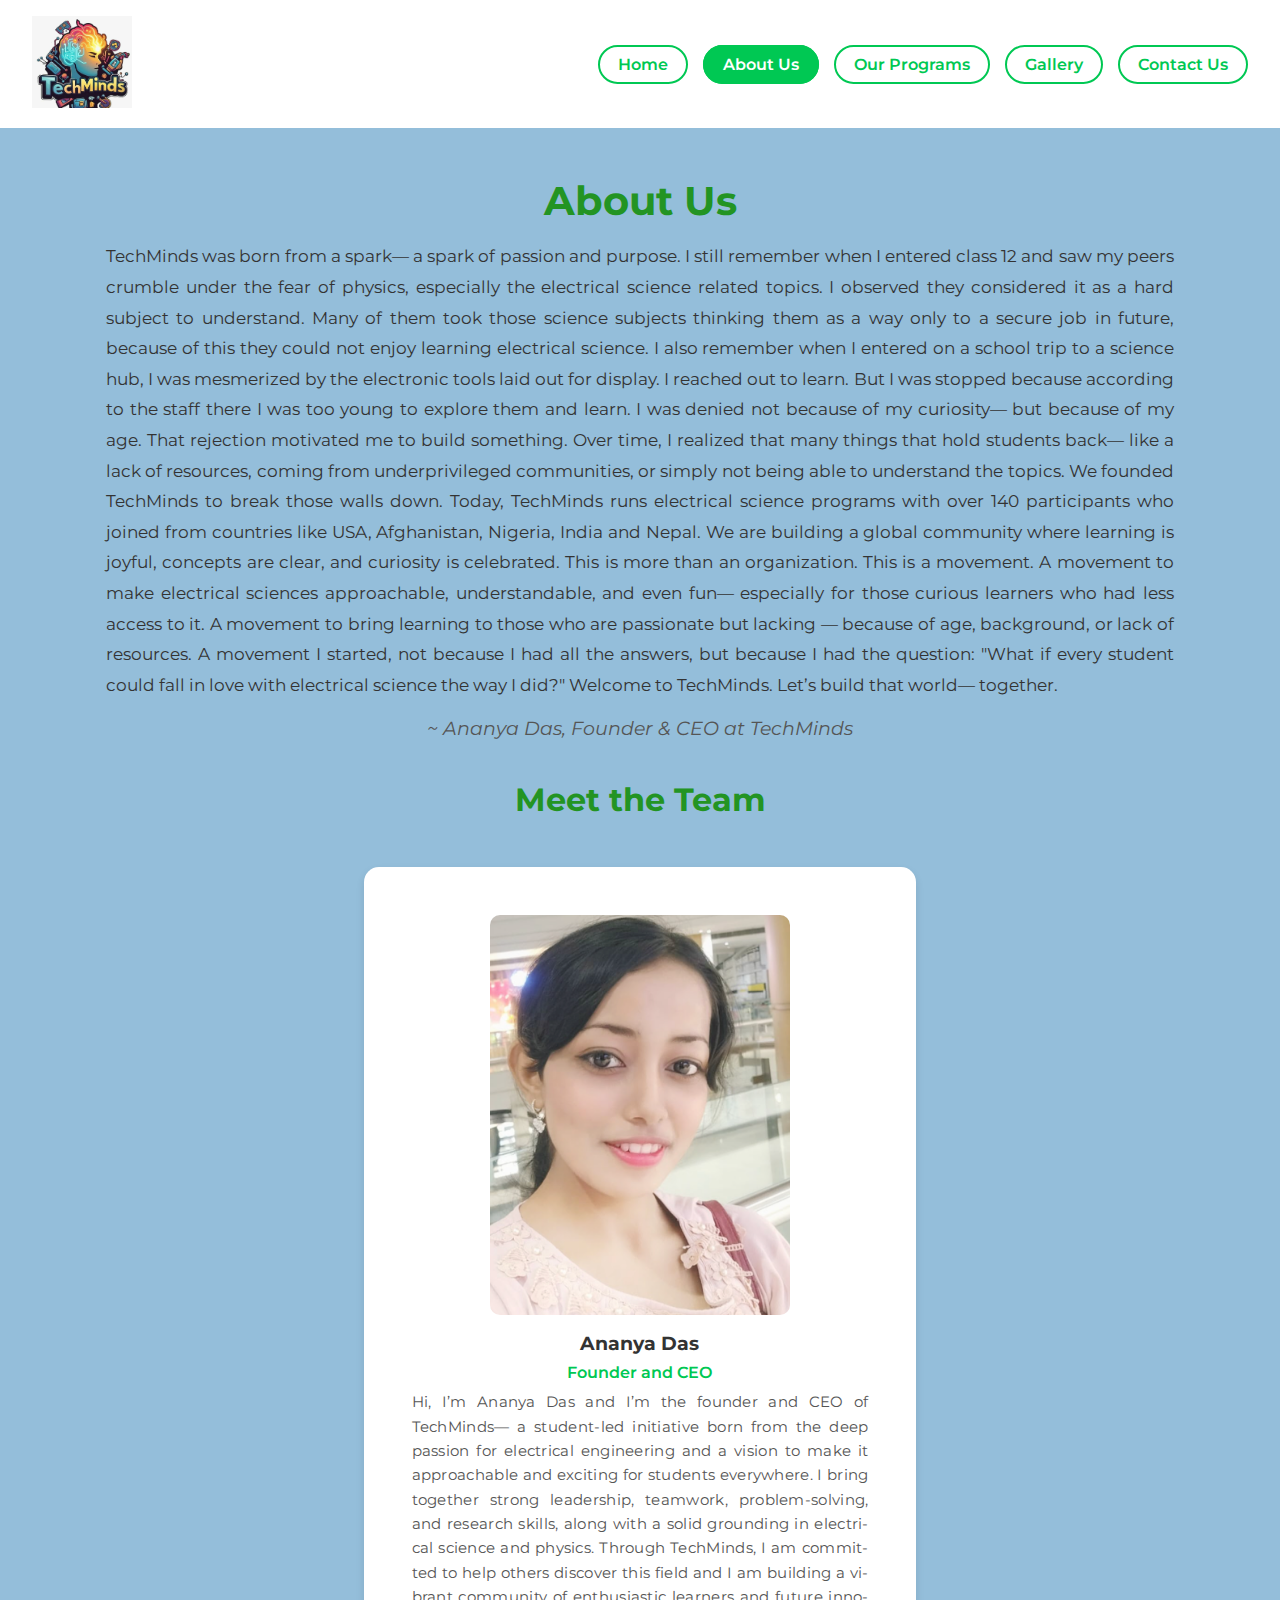
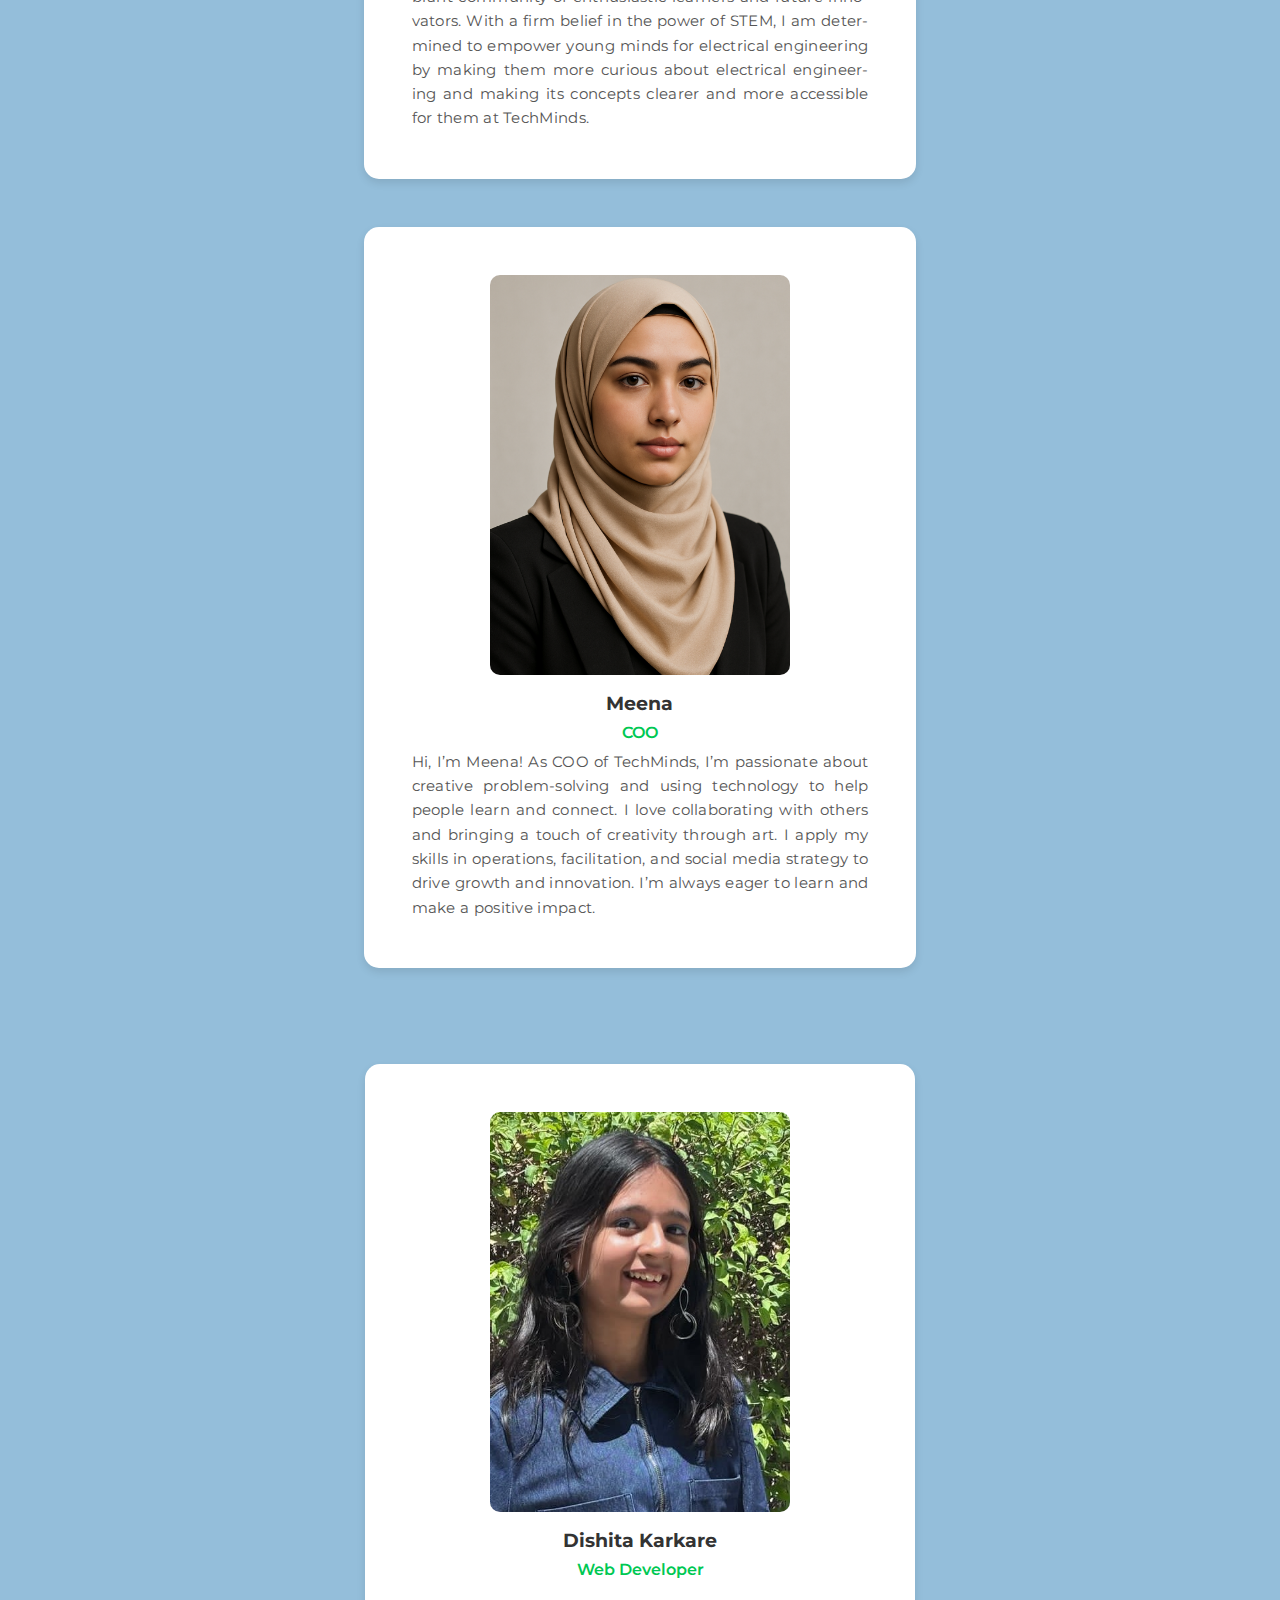
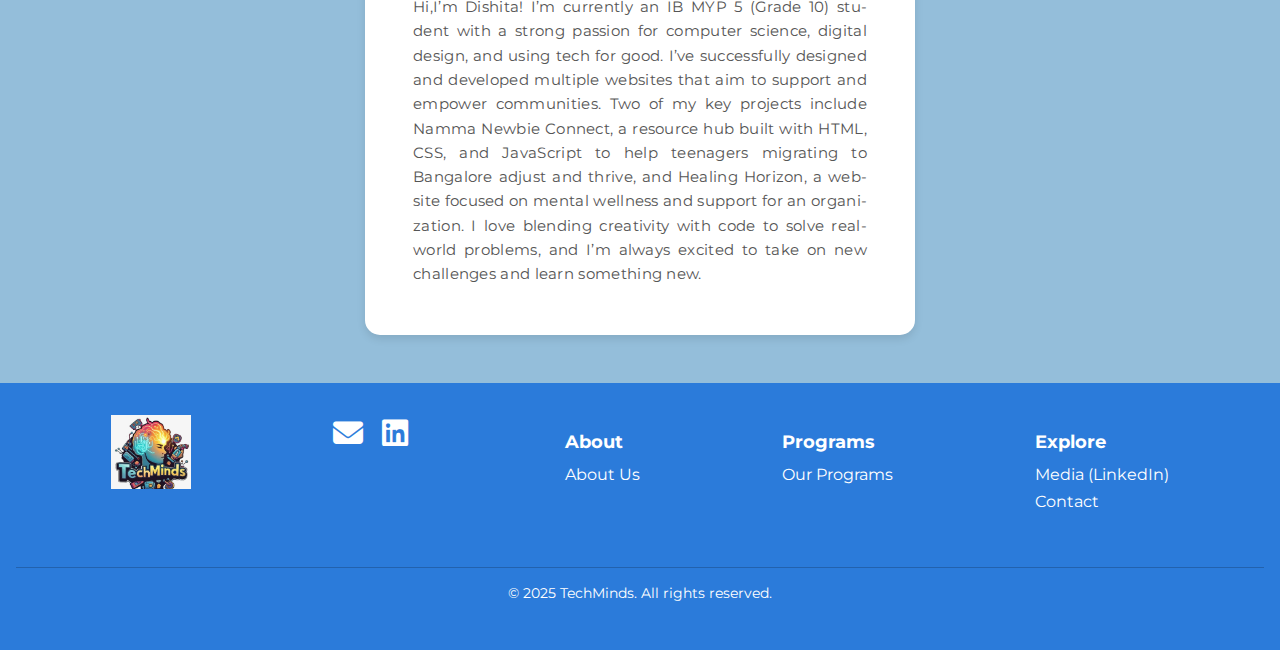
<file: about.html>
<!DOCTYPE html>
<html lang="en">
<head>
  <meta charset="UTF-8" />
  <link rel="website icon" type="png" href="./logo.jpg"/>
  <meta name="viewport" content="width=device-width, initial-scale=1" />
  <title>About Us</title>
  <link rel="stylesheet" href="style.css">
  <link rel="stylesheet" href="https://cdnjs.cloudflare.com/ajax/libs/font-awesome/6.4.0/css/all.min.css">
</head>
<body>
  <nav>
    <div class="logo">
        <img src="logo.jpg" alt="TechMinds Logo">
    </div>
    <!-- Hamburger Icon -->
    <div class="menu-icon" id="menu-icon" onclick="openMenu()">&#9776;</div>
    <!-- Close Icon (Initially Hidden) -->
    <div class="close-icon" id="close-icon" onclick="closeMenu()">&times;</div>
    <ul>
        <li><a href="index.html">Home</a></li>
        <li><a href="about.html" class="active">About Us</a></li>
        <li><a href="programs.html">Our Programs</a></li>
        <li><a href="gallery.html">Gallery</a></li>
        <li><a href="contact.html">Contact Us</a></li>
    </ul>
  </nav>

  <section class="about-section">
    <h1>About Us</h1>
    <p class="about-description">
      TechMinds was born from a spark— a spark of passion and purpose. I still remember when I entered class 12 and saw my peers crumble under the fear of physics, especially the electrical science related topics. I observed they considered it as a hard subject to understand. Many of them took those science subjects thinking them as a way only to a secure job in future, because of this they could not enjoy learning electrical science.
      I also remember when I entered on a school trip to a science hub, I was mesmerized by the electronic tools laid out for display. I reached out to learn. But I was stopped because according to the staff there I was too young to explore them and learn. I was denied not because of my curiosity— but because of my age. That rejection motivated me to build something. Over time, I realized that many things that hold students back— like a lack of resources, coming from underprivileged communities, or simply not being able to understand the topics. We founded TechMinds to break those walls down. Today, TechMinds runs electrical science programs with over 140 participants who joined from countries like USA, Afghanistan, Nigeria, India and Nepal. We are building a global community where learning is joyful, concepts are clear, and curiosity is celebrated.
      This is more than an organization. This is a movement. A movement to make electrical sciences approachable, understandable, and even fun— especially for those curious learners who had less access to it. A movement to bring learning to those who are passionate but lacking — because of age, background, or lack of resources.
      A movement I started, not because I had all the answers, but because I had the question: "What if every student could fall in love with electrical science the way I did?" Welcome to TechMinds.
      Let’s build that world— together.
    </p>
    <p class="ceo-name">~ Ananya Das, Founder & CEO at TechMinds</p>

    <h2>Meet the Team</h2>
    <div class="team-cards">
      <div class="card">
        <img src="assets/pic2.png" alt="CEO Photo" class="team-photo"/>
        <h3>Ananya Das</h3>
        <p class="role">Founder and CEO</p>
        <p class="bio">
          Hi, I’m Ananya Das and I’m the founder and CEO of TechMinds— a student-led initiative born from the deep passion for electrical engineering and a vision to make it approachable and exciting for students everywhere. I bring together strong leadership, teamwork, problem-solving, and research skills, along with a solid grounding in electrical science and physics. Through TechMinds, I am committed to help others discover this field and I am building a vibrant community of enthusiastic learners and future innovators. With a firm belief in the power of STEM, I am determined to empower young minds for electrical engineering by making them more curious about electrical engineering and making its concepts clearer and more accessible for them at TechMinds. 
        </p>
      </div>
      <div class="card">
        <img src="assets/pic1.png" alt="COO Photo" class="team-photo" />
        <h3>Meena</h3>
        <p class="role">COO</p>
        <p class="bio">
          Hi, I’m Meena! As COO of TechMinds, I’m passionate about creative problem-solving and using technology to help people learn and connect. I love collaborating with others and bringing a touch of creativity through art. I apply my skills in operations, facilitation, and social media strategy to drive growth and innovation. I’m always eager to learn and make a positive impact.
        </p>
      </div>
      <div class="card-break"></div>
      
      <div class="card">
        <img src="assets/IMAGE2.jpg" alt="COO Photo" class="team-photo" />
        <h3>Dishita Karkare</h3>
        <p class="role">Web Developer</p>
        <p class="bio">
          Hi,I’m Dishita! I’m currently an IB MYP 5 (Grade 10) student with a strong passion for computer science, digital design, and using tech for good. I’ve successfully designed and developed multiple websites that aim to support and empower communities. Two of my key projects include Namma Newbie Connect, a resource hub built with HTML, CSS, and JavaScript to help teenagers migrating to Bangalore adjust and thrive, and Healing Horizon, a website focused on mental wellness and support for an organization. I love blending creativity with code to solve real-world problems, and I’m always excited to take on new challenges and learn something new.
        </p>
      </div>
    </div>
  </section>

  <footer>
    <div class="footer-container">
      <!-- Logo Section -->
      <div class="footer-logo">
        <img src="logo.jpg" alt="TechMinds Logo">
      </div>

      <!-- Social Icons -->
      <div class="footer-socials">
        <a href="mailto:techmindsorg@gmail.com" target="_blank"><i class="fas fa-envelope"></i></a>
        <a href="https://www.linkedin.com/company/techminds7/" target="_blank"><i class="fab fa-linkedin"></i></a>
      </div>

      <!-- Footer Links Sections -->
      <div class="footer-links">
        <h4>About</h4>
        <ul>
          <li><a href="about.html">About Us</a></li>
        </ul>
      </div>
      <div class="footer-links">
        <h4>Programs</h4>
        <ul>
          <li><a href="programs.html">Our Programs</a></li>
        </ul>
      </div>
      <div class="footer-links">
        <h4>Explore</h4>
        <ul>
          <li><a href="https://www.linkedin.com" target="_blank">Media (LinkedIn)</a></li>
          <li><a href="contact.html">Contact</a></li>
        </ul>
      </div>
    </div>
    <div class="footer-bottom">
      <p>&copy; 2025 TechMinds. All rights reserved.</p>
    </div>
  </footer>
  <script src="script.js"></script>
</body>
</html>
</file>
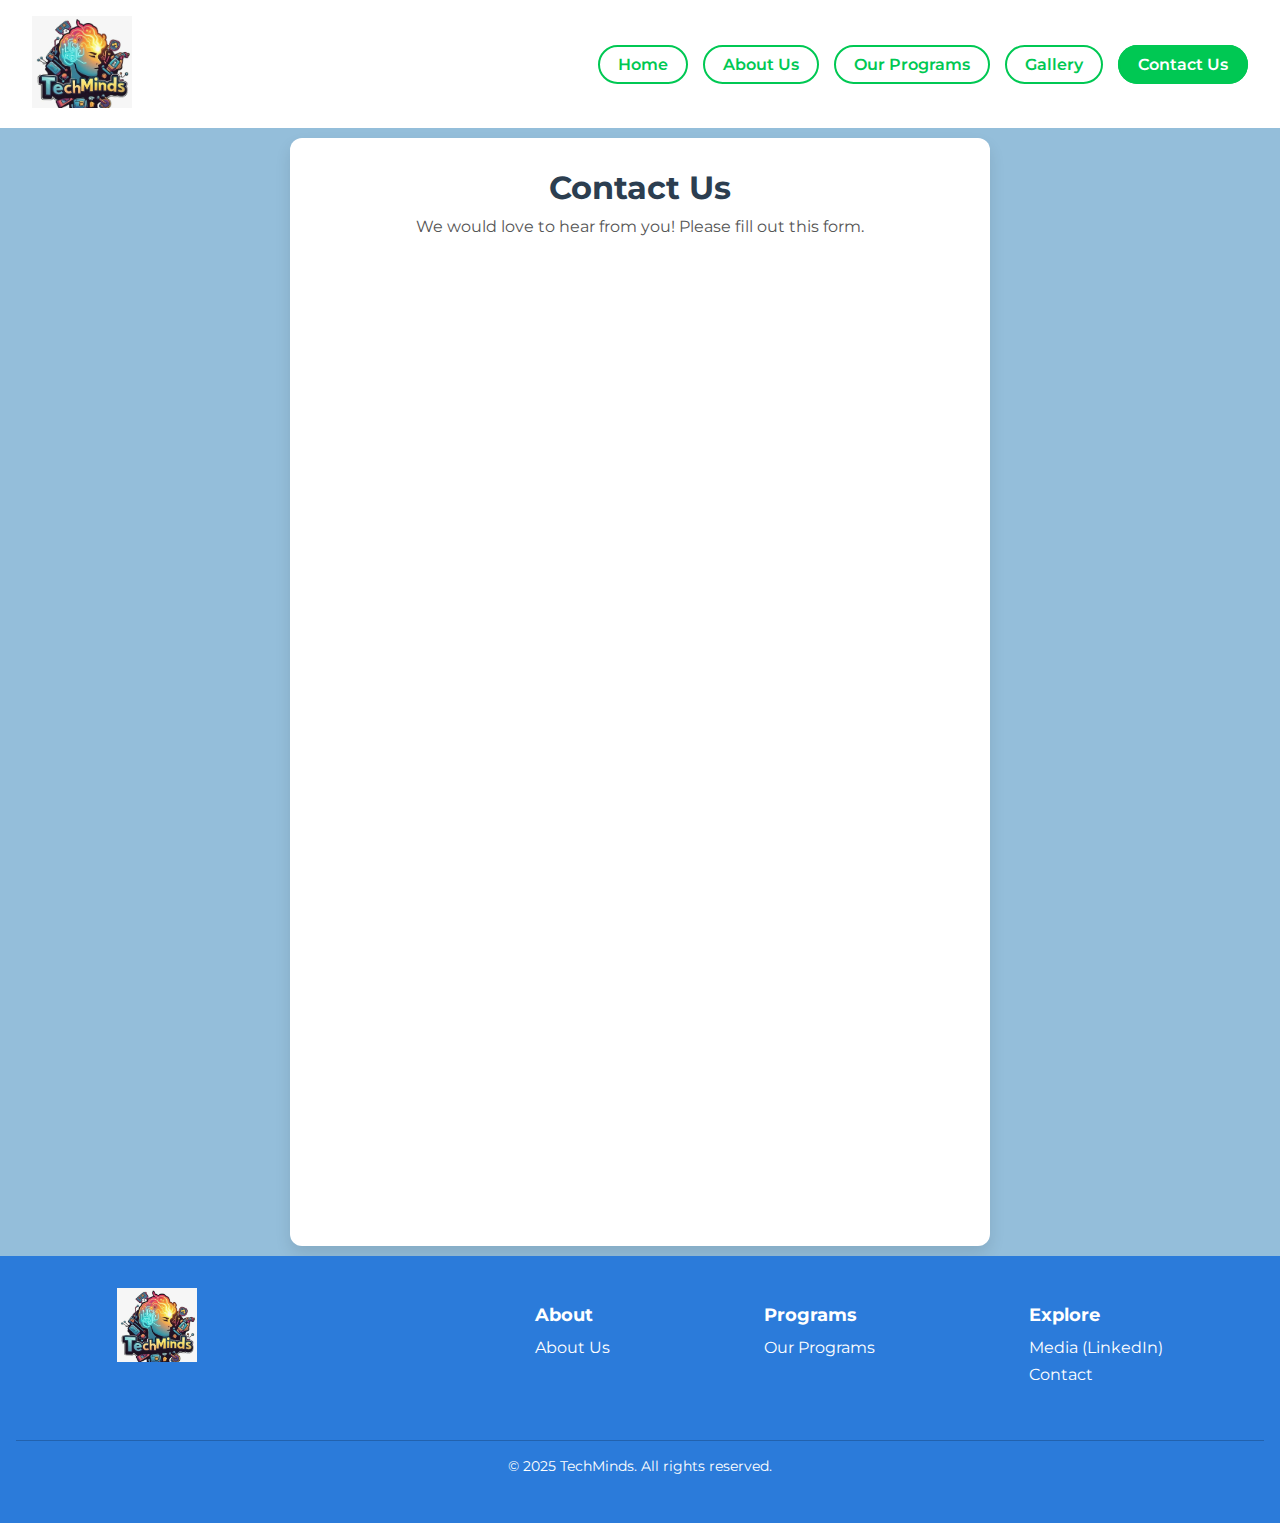
<file: contact.html>
<!DOCTYPE html>
<html lang="en">
<head>
    <meta charset="UTF-8">
    <link rel="website icon" type="png" href="./logo.jpg"/>
    <meta name="viewport" content="width=device-width, initial-scale=1.0">
    <title>Contact Us</title>
    <link rel="stylesheet" href="style.css">
</head>

<body>
    <nav>
        <div class="logo">
            <img src="logo.jpg" alt="TechMinds Logo">
        </div>
        <!-- Hamburger Icon -->
        <div class="menu-icon" id="menu-icon" onclick="openMenu()">&#9776;</div>
        <!-- Close Icon (Initially Hidden) -->
        <div class="close-icon" id="close-icon" onclick="closeMenu()">&times;</div>
        <ul>
            <li><a href="index.html">Home</a></li>
            <li><a href="about.html">About Us</a></li>
            <li><a href="programs.html">Our Programs</a></li>
            <li><a href="gallery.html">Gallery</a></li>
            <li><a href="contact.html" class="active">Contact Us</a></li>
        </ul>
    </nav>
    <section class="contact-section">
        <div class="contact-container">
        <h1>Contact Us</h1>
        <p class="subtitle">We would love to hear from you! Please fill out this form.</p>
        <div class="responsive-iframe">
    <iframe src="https://docs.google.com/forms/d/e/1FAIpQLSdMRGXUhXLufna_nizEa0rOpx4Hk7Hl5WoRabZV_8gM4Xh9bA/viewform?embedded=true" width="640" height="890" frameborder="0" marginheight="0" marginwidth="0">Loading…</iframe>
        </div>
    </div>
    </section>
     <script src="script.js"></script>
    <footer>
        <div class="footer-container">
            <!-- Logo Section -->
            <div class="footer-logo">
                <img src="logo.jpg" alt="TechMinds Logo">
            </div>
            <!-- Social Icons -->
            <!-- Social Icons -->
            <div class="footer-socials">
                <a href="mailto:techmindsorg@gmail.com" target="_blank"><i class="fas fa-envelope"></i></a>
                <a href="https://www.linkedin.com/company/techminds7/" target="_blank"><i class="fab fa-linkedin"></i></a>
            </div>
            <!-- Footer Links Sections -->
            <div class="footer-links">
                <h4>About</h4>
                <ul>
                    <li><a href="about.html">About Us</a></li>
                </ul>
            </div>
            <div class="footer-links">
                <h4>Programs</h4>
                <ul>
                    <li><a href="programs.html">Our Programs</a></li>
                </ul>
            </div>
            <div class="footer-links">
                <h4>Explore</h4>
                <ul>
                    <li><a href="https://www.linkedin.com" target="_blank">Media (LinkedIn)</a></li>
                    <li><a href="contact.html">Contact</a></li>
                </ul>
            </div>
        </div>
         <div class="footer-bottom">
            <p>&copy; 2025 TechMinds. All rights reserved.</p>
        </div>
    </footer>
</body>
</html>
</file>
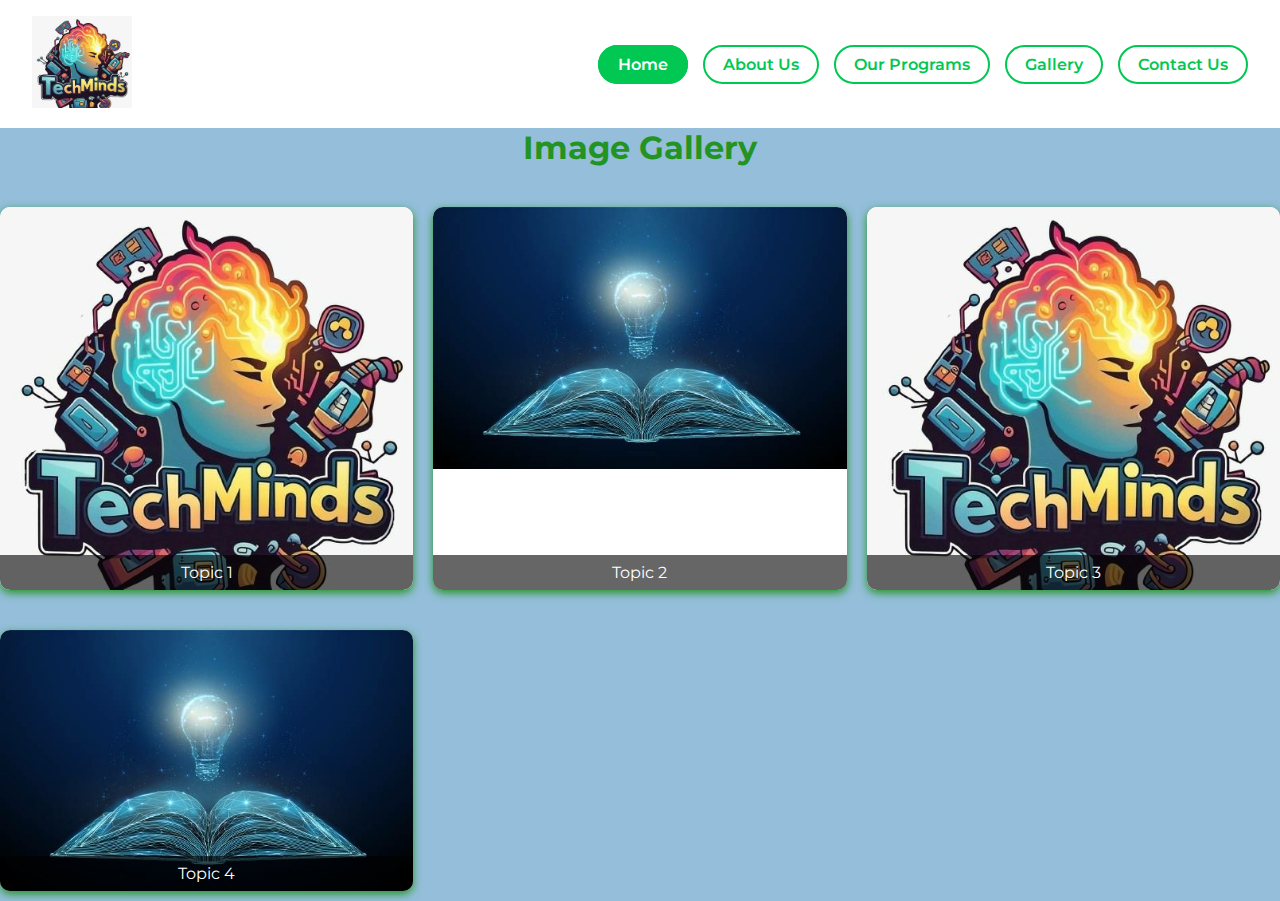
<file: gallery.html>
<!DOCTYPE html>
<html lang="en">
<head>
    <meta charset="UTF-8">
    <meta name="viewport" content="width=device-width, initial-scale=1.0">
    <title>Gallery</title>
    <link rel="stylesheet" href="style.css">
</head>

<body>
    <nav>
        <div class="logo">
            <img src="logo.jpg" alt="TechMinds Logo">
        </div>
        <div class="menu-icon" onclick="openMenu()">&#9776;</div>
        <ul>
            <li><a href="index.html" class="active">Home</a></li>
            <li><a href="about.html">About Us</a></li>
            <li><a href="programs.html">Our Programs</a></li>
            <li><a href="gallery.html">Gallery</a></li>
            <li><a href="contact.html">Contact Us</a></li>
        </ul>
    </nav>
    <script src="script.js"></script>
    <header>
        <h1> Image Gallery</h1>
    </header>

    <section class="gallery">
        <figure class="gallery-item">
            <img src="./logo.jpg" alt="image 1" />
            <figcaption>Topic 1</figcaption>
        </figure>
        <figure class="gallery-item">
            <img src="./lightbulb.jpg" alt="image 2" />
            <figcaption>Topic 2</figcaption>
        </figure>
        <figure class="gallery-item">
            <img src="./logo.jpg" alt="image 3" />
            <figcaption>Topic 3</figcaption>
        </figure>
        <figure class="gallery-item">
            <img src="./lightbulb.jpg" alt="image 4" />
            <figcaption>Topic 4</figcaption>
        </figure>
      
    </section>
</body>
</html>
</file>
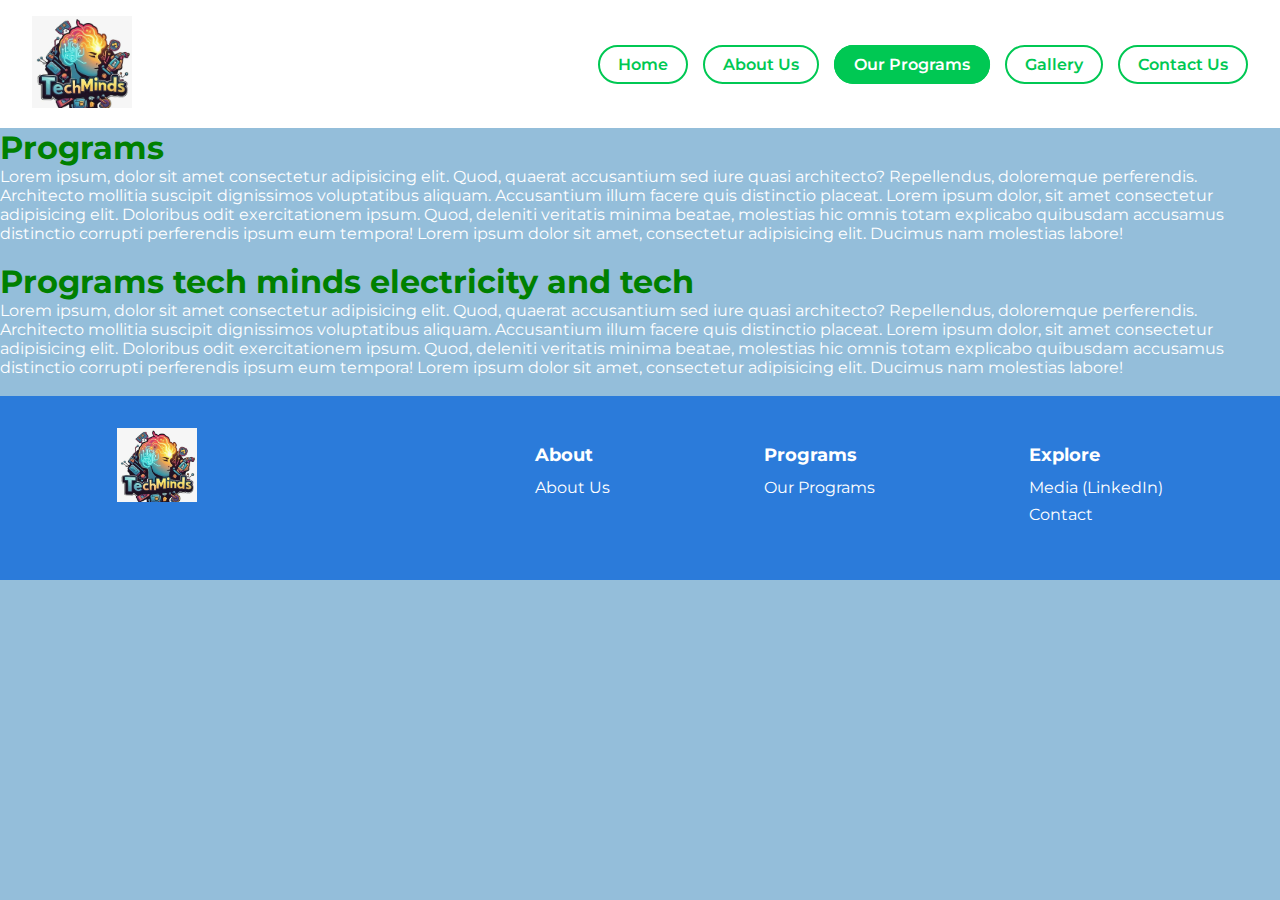
<file: programs.html>
<!DOCTYPE html>
<html lang="en">
<head>
    <meta charset="UTF-8">
    <meta name="viewport" content="width=device-width, initial-scale=1.0">
    <title>Our Programs</title>
    <link rel="stylesheet" href="style.css">
</head>

<body>
    <nav>
        <div class="logo">
            <img src="logo.jpg" alt="TechMinds Logo">
        </div>
        <!-- Hamburger Icon -->
        <div class="menu-icon" id="menu-icon" onclick="openMenu()">&#9776;</div>
        <!-- Close Icon (Initially Hidden) -->
        <div class="close-icon" id="close-icon" onclick="closeMenu()">&times;</div>
        <ul>
            <li><a href="index.html">Home</a></li>
            <li><a href="about.html">About Us</a></li>
            <li><a href="programs.html" class="active">Our Programs</a></li>
            <li><a href="gallery.html">Gallery</a></li>
            <li><a href="contact.html">Contact Us</a></li>
        </ul>
    </nav>
    <div id="programs-page">
        <h1 style="color: green;">Programs</h1>
        <p style="color: white;">
            Lorem ipsum, dolor sit amet consectetur adipisicing elit. Quod, quaerat
            accusantium sed iure quasi architecto? Repellendus, doloremque
            perferendis. Architecto mollitia suscipit dignissimos voluptatibus
            aliquam. Accusantium illum facere quis distinctio placeat. Lorem ipsum
            dolor, sit amet consectetur adipisicing elit. Doloribus odit
            exercitationem ipsum. Quod, deleniti veritatis minima beatae, molestias
            hic omnis totam explicabo quibusdam accusamus distinctio corrupti
            perferendis ipsum eum tempora! Lorem ipsum dolor sit amet, consectetur
            adipisicing elit. Ducimus nam molestias labore! 
        </p>
        <br>
        <h1 style="color: green;">Programs tech minds electricity and tech</h1>
         <p style="color: white;">
            Lorem ipsum, dolor sit amet consectetur adipisicing elit. Quod, quaerat
            accusantium sed iure quasi architecto? Repellendus, doloremque
            perferendis. Architecto mollitia suscipit dignissimos voluptatibus
            aliquam. Accusantium illum facere quis distinctio placeat. Lorem ipsum
            dolor, sit amet consectetur adipisicing elit. Doloribus odit
            exercitationem ipsum. Quod, deleniti veritatis minima beatae, molestias
            hic omnis totam explicabo quibusdam accusamus distinctio corrupti
            perferendis ipsum eum tempora! Lorem ipsum dolor sit amet, consectetur
            adipisicing elit. Ducimus nam molestias labore! 
        </p>
        <br>

    </div>
    <script src="script.js"></script>
    <footer>
        <div class="footer-container">
            <!-- Logo Section -->
            <div class="footer-logo">
                <img src="logo.jpg" alt="TechMinds Logo">
            </div>
            <!-- Social Icons -->
            <!-- Social Icons -->
            <div class="footer-socials">
                <a href="mailto:techmindsorg@gmail.com" target="_blank"><i class="fas fa-envelope"></i></a>
                <a href="https://www.linkedin.com/company/techminds7/" target="_blank"><i class="fab fa-linkedin"></i></a>
            </div>
            <!-- Footer Links Sections -->
            <div class="footer-links">
                <h4>About</h4>
                <ul>
                    <li><a href="about.html">About Us</a></li>
                </ul>
            </div>
            <div class="footer-links">
                <h4>Programs</h4>
                <ul>
                    <li><a href="programs.html">Our Programs</a></li>
                </ul>
            </div>
            <div class="footer-links">
                <h4>Explore</h4>
                <ul>
                    <li><a href="https://www.linkedin.com" target="_blank">Media (LinkedIn)</a></li>
                    <li><a href="contact.html">Contact</a></li>
                </ul>
            </div>
        </div>
    </footer>
</body>
</html>
</file>
<file: style.css>
/* Google Font */
@import url("https://fonts.googleapis.com/css2?family=Montserrat:wght@400;600&display=swap");

* {
  margin: 0;
  padding: 0;
  box-sizing: border-box;
  font-family: "Montserrat", sans-serif;
}

:root{
  --primary-color: #239423;
}
body {
  background-color:  #94beda;
  color: #333;
}

/* Navbar */
nav {
  display: flex;
  justify-content: space-between;
  align-items: center;
  padding: 1rem 2rem;
  background-color: white;
  flex-wrap: wrap;
}

.logo img {
  width: 100px;
  height: auto;
}

nav ul {
  list-style: none;
  display: flex;
  gap: 15px;
  flex-wrap: wrap;
}

nav ul li a {
  text-decoration: none;
  color: #00c853; /* Green */
  border: 2px solid #00c853;
  padding: 8px 18px;
  border-radius: 25px;
  font-weight: 600;
  transition: all 0.3s ease;
}

nav ul li a:hover {
  background-color: #00c853;
  color: white;
}

nav ul li a.active {
  background-color: #00c853;
  color: white;
}

.menu-icon {
  font-size: 30px;
  cursor: pointer;
  display: none;
  color: green;
}

/* Hero Section */
.hero {
  display: flex;
  justify-content: center;
  padding: 2rem 1rem;
}

.hero-box {
  display: flex;
  justify-content: space-around;
  align-items: center;
  padding: 2rem;
  background-color: #2b7bda; /* Dark Blue Box */
  border-radius: 10px;
  width: 90%;
  max-width: 1200px;
}

.hero-text h2 {
  color: #32CD32; /* Bright Green */
  font-size: 28px;
  margin-bottom: 1rem;
}

.hero-text p {
  color: white;
  font-size: 16px;
  margin-bottom: 1rem;
  max-width: 700px;
}

.hero-image img {
  width: 350px;
  border-radius: 10px;
}

/* Responsive Styles */
@media (max-width: 768px) {
  nav ul {
    position: fixed;
    top: 0;
    right: -100%;
    width: 250px;
    height: 100%;
    background-color: white;
    flex-direction: column;
    align-items: flex-start;
    padding: 60px 20px;
    transition: right 0.3s ease;
    box-shadow: -2px 0 5px rgba(0, 0, 0, 0.5);
  }

  nav ul li {
    margin: 15px 0;
  }

  nav ul li a {
    color: #00c853;
    border: 2px solid #00c853;
    padding: 10px 20px;
    border-radius: 30px;
  }

  .menu-icon {
    display: block;
  }

  nav ul.show {
    right: 0;
  }

  .hero-box {
    flex-direction: column;
    text-align: center;
  }

  .hero-image img {
    width: 80%;
    margin-top: 1.5rem;
  }
}

.about-section {
  padding: 3rem 2rem;
  text-align: center;
}

.about-section h1 {
  color: #239423;
  font-size: 2.5rem;
  margin-bottom: 1rem;
}

.about-description {
  max-width: 1100px; /* increased width */
  margin: 0 auto;
  font-size: 17px;   /* slightly larger font */
  color: #333;
  line-height: 1.8;  /* more line spacing */
  text-align: justify;
  padding: 0 1rem;
}

.ceo-name {
  margin-top: 1rem;
  font-style: italic;
  font-size: 1.2rem;
  color: #555;
}

.about-section h2 {
  color: #239423;
  margin-top: 2.5rem;
  font-size: 2rem;
}

.team-cards {
  display: flex;
  flex-wrap: wrap;
  justify-content: center;  /* center all cards */
  gap: 3rem;                /* more spacing between cards */
  margin: 3rem auto 0 auto;
  max-width: 1300px;        /* give a bit more total space */
  padding: 0 2rem;
}
.team-cards .card {
  flex: 1 1 45%;    /* instead of 48%, gives text more room */
  max-width: 550px; /* allow a slightly wider card */
}
.team-cards .card:nth-child(1),
.team-cards .card:nth-child(2) {
  flex: 1 1 48%;
  max-width: 48%;
}

.team-cards .card:last-child {
  flex-basis: 100%;
  display: flex;
  flex-direction: column;  /* stack image on top, text below */
  align-items: center;     /* center content inside */
}

.card {
  background-color: white;
  border-radius: 15px;
  padding: 3rem;
  width: 100%;              /* make responsive inside flex */
  box-shadow: 0 4px 8px rgba(0, 0, 0, 0.1);
  text-align: center;
  word-wrap: break-word;    /* ensures long words don’t cut out */
}

.card-break {
  flex-basis: 100%;
  height: 0;
}

.team-photo {
  width: 100%;
  max-width: 300px;
  height: 400px;              /* keeps consistent size */       
  object-fit: cover;
  border-radius: 10px;
  display: block;
  margin: 0 auto 1rem auto; 
}

@media (max-width: 500px) {
  .team-photo {
    max-width: 90%;
    height: auto;
  }
}


.card h3 {
  font-size: 1.2rem;
  margin-bottom: 0.5rem;
}

.role {
  color: #00c853;
  font-weight: 600;
  margin-bottom: 0.5rem;
}

.bio {
  font-size: 0.95rem;
  color: #555;
  text-align: justify;
  line-height: 1.6;
  word-break: normal;      
  white-space: normal;     
  margin-top: 0.5rem;
  letter-spacing: 0.02em;
  hyphens: auto;            
}

/* Responsive adjustments */
@media (max-width: 768px) {
  .card {
    width: 90% !important;
    max-width: 90% !important;
  }

  .team-cards .card:nth-child(1),
  .team-cards .card:nth-child(2),
  .team-cards .card:nth-child(3) {
    flex-basis: 100%;
    justify-content: center;
  }
}


/*gallery section designs*/

header {
    text-align: center;
    margin-bottom: 30px;
}

header h1 {
    font-size: 2rem;
    color: var(--primary-color);
}

.gallery {
    display: grid;
    grid-template-columns: repeat(3, 1fr); /* 3 per row */
    gap: 20px;
    justify-items: center;
}

.gallery-item {
    position: relative; 
    background-color: white;
    border-radius: 10px;
    overflow: hidden;
    box-shadow: 0 3px 8px var(--primary-color);
    margin: 10px;
    width: 100%;            /* take full width of grid cell */
    max-width: 500px;       /* ✅ increased from 400px */
}

.gallery-item img {
    width: 100%;
    height: auto;
    display: block;
}

.gallery-item figcaption {
    position: absolute;
    bottom: 0;
    left: 0;
    right: 0;
    background: rgba(0, 0, 0, 0.6); /* dark transparent overlay */
    color: #fff;
    font-size: 1rem;
    padding: 8px;
    text-align: center;
}

.gallery-item:hover {
    transform: scale(1.02);
    box-shadow: 0 8px 16px rgba(0, 0, 0, 0.2);
}

.gallery-item img:hover {
    transform: scale(1.05);
}

@media (max-width: 1024px) {
  .gallery {
    grid-template-columns: repeat(2, 1fr);
  }
}

/* Mobile: 1 per row */
@media (max-width: 768px) {
  .gallery {
    grid-template-columns: 1fr;
  }
  .gallery-item {
    max-width: none;
    width: 95%;
  }
}

/* contact page designs*/
.contact-container {
    max-width: 700px;
    background-color: white;
    padding: 30px;
    border-radius: 12px;
    box-shadow: 0 8px 16px rgba(0,0,0,0.1);
    text-align: center;
    margin: auto;
    margin-top: 10px;
    margin-bottom: 10px;
}

.contact-container h1 {
    font-size: 2rem;
    margin-bottom: 10px;
    color: #2c3e50;
}

.subtitle {
    margin-bottom: 20px;
    color: #555;
}

.contact-info {
    display: grid;
    grid-template-columns: repeat(auto-fit, minmax(180px, 1fr));
    gap: 15px;
    margin-bottom: 25px;
}
.responsive-iframe {
  position: relative;
  width: 100%;
  padding-bottom: 150%; /* Adjust this based on form height ratio */
  height: 0;
  overflow: hidden;
}

.responsive-iframe iframe {
  position: absolute;
  top: 0;
  left: 0;
  width: 100%;
  height: 100%;
  border: 0;
}

/*Programs Page styling*/
.program-section{
  display: flex;
  flex-direction: column;
  justify-content: center;
  align-items: center;
  padding: 2rem 1rem;
  margin: 6rem 1rem;;
}
.program-box{
  justify-content: center;
  align-items: center;
  padding: 2rem 20%;
  background-color: white;
  border-radius: 10px;
  text-align: center;
}

.expand-toggle {
  display: flex;
  align-items: center;
  justify-content: center;
  cursor: pointer;
  margin: 1rem 0;
  transition: all 0.3s ease;
}
        
.expand-icon {
  font-size: 1.2rem;
  font-weight: bold;
  margin-right: 0.5rem;
  transition: transform 0.3s ease;
  color: #2E86AB;
}

.expand-text {
  color: #2E86AB;
  font-size: 1rem;
}

.expanded-content {
  max-height: 0;
  overflow: auto;
  transition: max-height 0.4s ease-out;
}

.expanded-content.show {
  max-height: 700px; 
}
        
.program-details {
  text-align: center;
  color: #2E86AB;
  font-weight: bold;
  
}

.program-details ul {
  list-style: none;
  margin: 0;
}

.program-details li {
  margin: 1rem 0;
  padding: 4rem;
  background-color: #E3F2FD;
  border-radius: 10px;
  width: 700px;
}

.program-details li:before {
  color: white;
  font-size: 1.2rem;
  position: absolute;
  left: 0;
}


@media (max-width: 480px) {
    .contact-container h1 {
        font-size: 1.5rem;
    }

    .subtitle {
        font-size: 0.9rem;
    }
    .contact-container{
      margin: 10px;
    }

    .program-details li {
      margin: 1rem 0;
      padding: 4rem;
      background-color: #E3F2FD;
      border-radius: 10px;
      width: 200px;
    }
} 
@media (max-width: 1200px) and (min-width:1000px) {
    .program-details li {
      width: 600px;
    }
}
@media (max-width: 1000px) and (min-width:800px) {
    .program-details li {
      width: 500px;
    }
}
@media (max-width: 800px) and (min-width:630px) {
    .program-details li {
      width: 400px;
    }
}
@media (max-width: 630px) and (min-width:480px) {
    .program-details li {
      width: 300px;
    }
}

/* Our Story Section */
.our-story {
    padding: 2rem 1rem;
    max-width: 1200px;
    margin: auto;
    background-color: #e3effb;
    border-radius: 10px;

}

.our-story h2 {
    color: #32CD32; /* Light Green */
    text-align: center;
    margin-bottom: 1.5rem;
}

.story-content {
    display: flex;
    justify-content: space-around;
    align-items: center;
    flex-wrap: wrap;
}

.story-text {
    flex: 1;
    min-width: 300px;
    padding: 1rem;
    color: #333;
}

.story-image img {
    flex: 1;
    min-width: 300px;
    width: 100%;
    max-width: 400px;
    border-radius: 10px;
}

/* Stats Section */
.stats-section {
    display: flex;
    justify-content: space-around;
    align-items: center;
    padding: 2rem 1rem;
    flex-wrap: wrap;
}

.stat {
    text-align: center;
    margin: 1rem;
    opacity: 0;
    transform: translateY(20px);
    transition: opacity 0.8s ease, transform 0.8s ease;
}

.stat h3 {
    color: #239423;
    font-size: 2.5rem;
}

.stat p {
    color: #333;
    font-weight: 600;
}

.stat.show {
    opacity: 1;
    transform: translateY(0);
}

/* Global Reach Section */
.global-reach {
    padding: 2rem 1rem;
    text-align: center;
}

.global-reach h2 {
    color: #239423;
    margin-bottom: 1rem;
}

.center {
  display: block;
  margin-left: auto;
  margin-right: auto;
}

.global-reach img {
  width: 100%;             /* increase width closer to the text box below */
  max-width: 1200px;      /* bump up max width */
  border-radius: 10px;
  display: block;
  margin: 0 auto;
  object-fit: contain;
  object-position: center; /* center align instead of left */
}

/* Tablet view */
@media (max-width: 1024px) {
  .global-reach img {
    width: 80%;         
  }
}

/* Mobile view */
@media (max-width: 600px) {
  .global-reach img {
    width: 95%;         
    max-width: none;
  }
}
/* Impact Section */
.testimonials-wrapper {
    padding: 0 2rem;
    max-width: 1200px;
    margin: 0 auto;
    box-sizing: border-box;
}
.testimonials {
    padding: 3rem 2rem 5rem; /* extra bottom padding to avoid footer overlap */
    background-color: #d9eefe; /* soft blue to match your theme */
    border-radius: 10px;
    display: flex;
    flex-direction: column;
    align-items: center;
    margin-bottom: 3rem; /* extra space before the footer */
}

.testimonials h2 {
    color: #239427; /* Light Green */
    text-align: center;
    margin-bottom: 2rem;
    font-size: 2rem;
}

.testimonial-boxes {
    display: flex;
    flex-direction: column;
    gap: 1.5rem;
    align-items: center;
    width: 100%;
    max-width: 700px; /* slightly reduced to give extra breathing room */
    padding: 0 1rem; /* ensures spacing from edge even on small screens */
    box-sizing: border-box;
}

.testimonial {
    background: #a6bbf7;
    padding: 1.2rem 1.5rem;
    border-radius: 12px;
    font-style: italic;
    font-size: 1rem;
    box-shadow: 0 4px 8px rgba(0, 0, 0, 0.05);
    text-align: left;
    line-height: 1.6;
    transition: transform 0.3s ease;
}

.testimonial:hover {
    transform: translateY(-3px);
    box-shadow: 0 6px 12px rgba(0, 0, 0, 0.1);
}

/* Responsive */
@media (max-width: 600px) {
    .testimonial {
        font-size: 0.95rem;
        padding: 1rem;
    }
}

.menu-icon, .close-icon {
    font-size: 30px;
    cursor: pointer;
    display: none; /* Hidden on desktop */
    color: green;
}

@media (max-width: 768px) {
    .menu-icon, .close-icon {
        display: block;
    }

    .menu-icon {
        position: absolute;
        top: 20px;
        right: 20px;
        z-index: 1001;
    }

    .close-icon {
        position: absolute;
        top: 20px;
        right: 20px;
        z-index: 1001;
        display: none; /* Close icon hidden by default */
    }

    nav ul {
        position: fixed;
        top: 0;
        right: -100%;
        width: 250px;
        height: 100%;
        background-color: white;
        flex-direction: column;
        align-items: flex-start;
        padding: 60px 20px;
        transition: right 0.3s ease;
        box-shadow: -2px 0 5px rgba(0, 0, 0, 0.5);
        z-index: 999;
    }

    nav ul.show {
        right: 0;
    }
}
/* Footer Base Style */
footer {
    background-color: #2b7bda; /* Light Green */
    color: white;
    padding: 2rem 1rem;
}

.footer-container {
    display: flex;
    justify-content: space-around;
    align-items: flex-start;
    flex-wrap: wrap;
    max-width: 1200px;
    margin: auto;
}

.footer-logo img {
    width: 80px;
    height: auto;
    margin-bottom: 1rem;
}

/* Social Media Icons */
.footer-socials a {
    color: white;
    font-size: 30px;
    margin-right: 15px;
    transition: color 0.3s ease, transform 0.3s ease;
}

.footer-socials a:hover {
    color: #e0e0e0; /* Light grey on hover */
    transform: scale(1.2); /* Grows slightly on hover */
}

/* Footer Links */
.footer-links {
    margin: 1rem 0;
}

.footer-links h4 {
    margin-bottom: 0.8rem;
    font-size: 1.1rem;
}

.footer-links ul {
    list-style: none;
    padding: 0;
}

.footer-links ul li {
    margin-bottom: 0.5rem;
}

.footer-links ul li a {
    color: white;
    text-decoration: none;
    transition: color 0.3s ease;
}

.footer-links ul li a:hover {
    color: #e0e0e0; /* Light grey on hover */
}

.footer-bottom {
  border-top: 1px solid rgba(0, 0, 0, 0.2);
  text-align: center;
  padding: 1rem 0;
  margin-top: 2rem;
  font-size: 0.9rem;
}

/* Mobile Responsive */
@media (max-width: 768px) {
    .footer-container {
        flex-direction: column;
        align-items: center;
        text-align: center;
    }

    .footer-links {
        margin: 1rem 0;
    }
}
</file>
